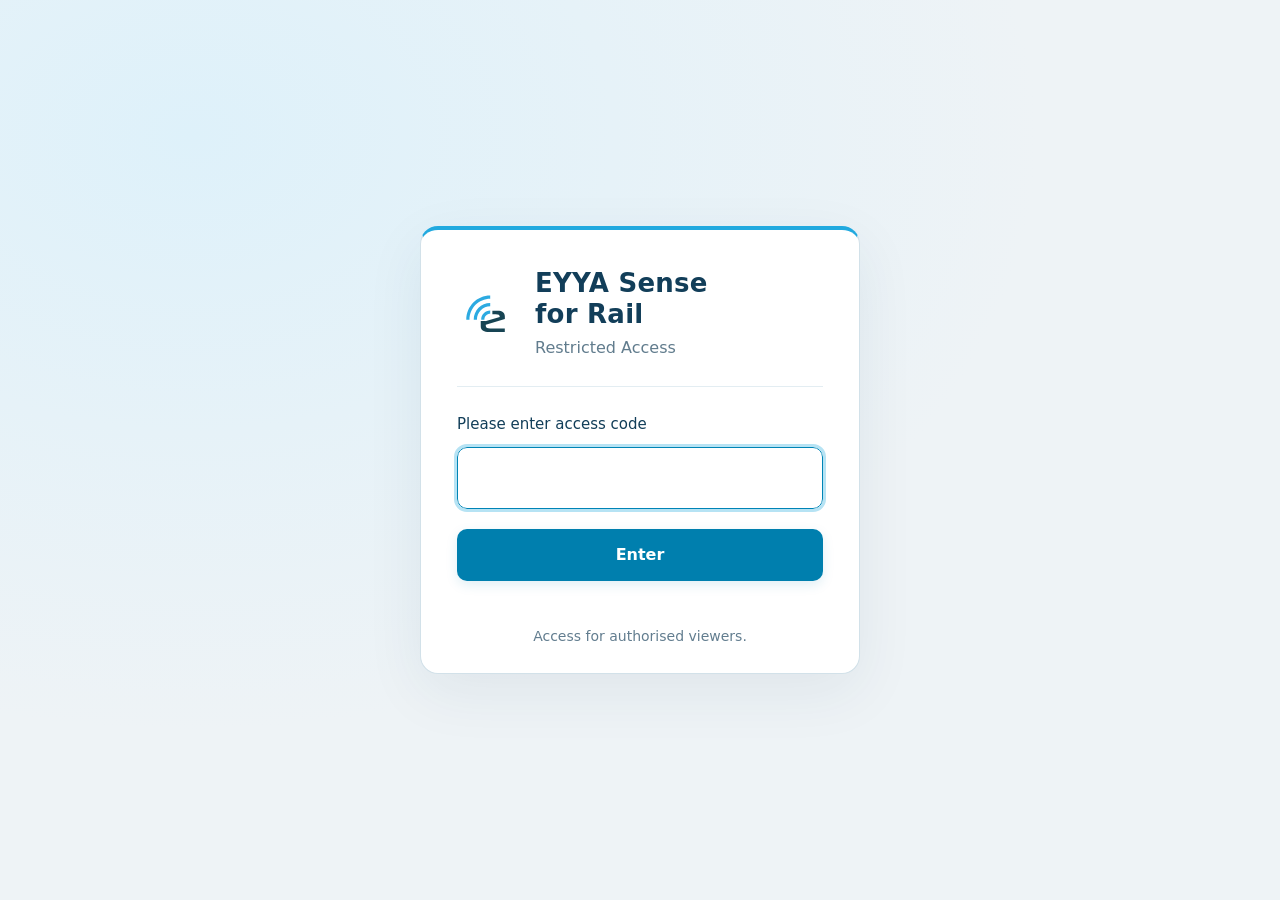
<file: index.html>
<!doctype html>
<html lang="en">
<head>
<meta charset="utf-8">
<meta name="viewport" content="width=device-width, initial-scale=1">
<meta name="robots" content="noindex, nofollow">
<title>EYYA Sense for Rail — Restricted Access</title>
<style>
*{box-sizing:border-box}
body{margin:0;min-height:100vh;min-height:100svh;display:grid;place-items:center;padding:24px;background:radial-gradient(ellipse at 15% 15%,#def1fa 0,transparent 55%),#eef3f6;color:#123e59;font:16px/1.5 system-ui,-apple-system,"Segoe UI",sans-serif}
main{width:100%;max-width:440px;padding:38px 36px 26px;background:#fff;border:1px solid #d2e1e9;border-top:4px solid #21a9df;border-radius:18px;box-shadow:0 18px 60px #173b5812}
.brand-header{display:flex;align-items:center;gap:20px;padding-bottom:26px;margin-bottom:26px;border-bottom:1px solid #e3edf2}
.brand-mark{width:58px;height:58px;object-fit:contain;flex:none}
.brand{font-size:26px;font-weight:700;letter-spacing:.01em;line-height:1.2;margin:0 0 6px;text-wrap:balance}
h1{font-size:16px;margin:0;font-weight:500;color:#617c8d}
label{display:block;margin-bottom:11px;font-size:15px;font-weight:500}
input,button{width:100%;font:inherit;border-radius:10px}
input{height:62px;padding:12px 12px 12px 28px;border:1px solid #b6cbd8;background:#f8fbfd;font-size:28px;letter-spacing:16px;text-align:center;color:#123e59;transition:border-color .15s,box-shadow .15s}
input:focus{outline:3px solid #b6e3f4;border-color:#0084b6;background:#fff}
input::-ms-reveal,input::-ms-clear{display:none}
button{margin-top:20px;padding:14px;background:#007fae;color:#fff;border:0;font-weight:600;cursor:pointer;box-shadow:0 4px 12px #007fae20;transition:background .15s}
button:hover:not(:disabled){background:#006b95}button:focus-visible{outline:3px solid #84ceef;outline-offset:3px}button:disabled{opacity:.65;cursor:wait}
#error{font-size:14px;min-height:21px;margin:12px 0 0;color:#ae253c}
.note{color:#627d8f;font-size:14px;text-align:center;margin:12px 0 0}
@media(max-width:380px){body{padding:16px}main{padding:28px 24px 22px}.brand-header{gap:16px}.brand{font-size:24px}}
</style>
</head>
<body>
<main><header class="brand-header"><img class="brand-mark" src="assets/eyya-brandmark.svg" width="58" height="58" alt="Eyya"><div><p class="brand">EYYA Sense for Rail</p><h1>Restricted Access</h1></div></header>
<form id="access-form"><label for="access-code">Please enter access code</label>
<input id="access-code" name="password" type="password" inputmode="numeric" pattern="[0-9]{4}" minlength="4" maxlength="4" autocomplete="off" required autofocus aria-describedby="error">
<button id="unlock" type="submit">Enter</button><p id="error" role="status" aria-live="polite"></p></form>
<p class="note">Access for authorised viewers.</p><noscript>JavaScript is required to unlock this page.</noscript></main>
<script id="etack-encrypted" type="application/json">{"version":"staticrypt-3.5.4","salt":"bb37fa2ea27d0398c5af68e5b64108fa","encrypted":"[base64]"}</script>
<script>const etackCrypto=(()=>{const exports={};
const crypto = typeof window === "undefined" ? require("node:crypto").webcrypto : window.crypto;
const { subtle } = crypto;

const IV_BITS = 16 * 8;
const HEX_BITS = 4;
const ENCRYPTION_ALGO = "AES-CBC";

/**
 * Translates between utf8 encoded hexadecimal strings
 * and Uint8Array bytes.
 */
const HexEncoder = {
    /**
     * hex string -> bytes
     * @param {string} hexString
     * @returns {Uint8Array}
     */
    parse: function (hexString) {
        if (hexString.length % 2 !== 0) throw "Invalid hexString";
        const arrayBuffer = new Uint8Array(hexString.length / 2);

        for (let i = 0; i < hexString.length; i += 2) {
            const byteValue = parseInt(hexString.substring(i, i + 2), 16);
            if (isNaN(byteValue)) {
                throw "Invalid hexString";
            }
            arrayBuffer[i / 2] = byteValue;
        }
        return arrayBuffer;
    },

    /**
     * bytes -> hex string
     * @param {Uint8Array} bytes
     * @returns {string}
     */
    stringify: function (bytes) {
        const hexBytes = [];

        for (let i = 0; i < bytes.length; ++i) {
            let byteString = bytes[i].toString(16);
            if (byteString.length < 2) {
                byteString = "0" + byteString;
            }
            hexBytes.push(byteString);
        }
        return hexBytes.join("");
    },
};

/**
 * Translates between utf8 strings and Uint8Array bytes.
 */
const UTF8Encoder = {
    parse: function (str) {
        return new TextEncoder().encode(str);
    },

    stringify: function (bytes) {
        return new TextDecoder().decode(bytes);
    },
};

/**
 * Salt and encrypt a msg with a password.
 */
async function encrypt(msg, hashedPassword) {
    // Must be 16 bytes, unpredictable, and preferably cryptographically random. However, it need not be secret.
    // https://developer.mozilla.org/en-US/docs/Web/API/SubtleCrypto/encrypt#parameters
    const iv = crypto.getRandomValues(new Uint8Array(IV_BITS / 8));

    const key = await subtle.importKey("raw", HexEncoder.parse(hashedPassword), ENCRYPTION_ALGO, false, ["encrypt"]);

    const encrypted = await subtle.encrypt(
        {
            name: ENCRYPTION_ALGO,
            iv: iv,
        },
        key,
        UTF8Encoder.parse(msg)
    );

    // iv will be 32 hex characters, we prepend it to the ciphertext for use in decryption
    return HexEncoder.stringify(iv) + HexEncoder.stringify(new Uint8Array(encrypted));
}
exports.encrypt = encrypt;

/**
 * Decrypt a salted msg using a password.
 *
 * @param {string} encryptedMsg
 * @param {string} hashedPassword
 * @returns {Promise<string>}
 */
async function decrypt(encryptedMsg, hashedPassword) {
    const ivLength = IV_BITS / HEX_BITS;
    const iv = HexEncoder.parse(encryptedMsg.substring(0, ivLength));
    const encrypted = encryptedMsg.substring(ivLength);

    const key = await subtle.importKey("raw", HexEncoder.parse(hashedPassword), ENCRYPTION_ALGO, false, ["decrypt"]);

    const outBuffer = await subtle.decrypt(
        {
            name: ENCRYPTION_ALGO,
            iv: iv,
        },
        key,
        HexEncoder.parse(encrypted)
    );

    return UTF8Encoder.stringify(new Uint8Array(outBuffer));
}
exports.decrypt = decrypt;

/**
 * Salt and hash the password so it can be stored in localStorage without opening a password reuse vulnerability.
 *
 * @param {string} password
 * @param {string} salt
 * @returns {Promise<string>}
 */
async function hashPassword(password, salt) {
    // we hash the password in multiple steps, each adding more iterations. This is because we used to allow less
    // iterations, so for backward compatibility reasons, we need to support going from that to more iterations.
    let hashedPassword = await hashLegacyRound(password, salt);

    hashedPassword = await hashSecondRound(hashedPassword, salt);

    return hashThirdRound(hashedPassword, salt);
}
exports.hashPassword = hashPassword;

/**
 * This hashes the password with 1k iterations. This is a low number, we need this function to support backwards
 * compatibility.
 *
 * @param {string} password
 * @param {string} salt
 * @returns {Promise<string>}
 */
function hashLegacyRound(password, salt) {
    return pbkdf2(password, salt, 1000, "SHA-1");
}
exports.hashLegacyRound = hashLegacyRound;

/**
 * Add a second round of iterations. This is because we used to use 1k, so for backwards compatibility with
 * remember-me/autodecrypt links, we need to support going from that to more iterations.
 *
 * @param hashedPassword
 * @param salt
 * @returns {Promise<string>}
 */
function hashSecondRound(hashedPassword, salt) {
    return pbkdf2(hashedPassword, salt, 14000, "SHA-256");
}
exports.hashSecondRound = hashSecondRound;

/**
 * Add a third round of iterations to bring total number to 600k. This is because we used to use 1k, then 15k, so for
 * backwards compatibility with remember-me/autodecrypt links, we need to support going from that to more iterations.
 *
 * @param hashedPassword
 * @param salt
 * @returns {Promise<string>}
 */
function hashThirdRound(hashedPassword, salt) {
    return pbkdf2(hashedPassword, salt, 585000, "SHA-256");
}
exports.hashThirdRound = hashThirdRound;

/**
 * Salt and hash the password so it can be stored in localStorage without opening a password reuse vulnerability.
 *
 * @param {string} password
 * @param {string} salt
 * @param {int} iterations
 * @param {string} hashAlgorithm
 * @returns {Promise<string>}
 */
async function pbkdf2(password, salt, iterations, hashAlgorithm) {
    const key = await subtle.importKey("raw", UTF8Encoder.parse(password), "PBKDF2", false, ["deriveBits"]);

    const keyBytes = await subtle.deriveBits(
        {
            name: "PBKDF2",
            hash: hashAlgorithm,
            iterations,
            salt: UTF8Encoder.parse(salt),
        },
        key,
        256
    );

    return HexEncoder.stringify(new Uint8Array(keyBytes));
}

function generateRandomSalt() {
    const bytes = crypto.getRandomValues(new Uint8Array(128 / 8));

    return HexEncoder.stringify(new Uint8Array(bytes));
}
exports.generateRandomSalt = generateRandomSalt;

async function signMessage(hashedPassword, message) {
    const key = await subtle.importKey(
        "raw",
        HexEncoder.parse(hashedPassword),
        {
            name: "HMAC",
            hash: "SHA-256",
        },
        false,
        ["sign"]
    );
    const signature = await subtle.sign("HMAC", key, UTF8Encoder.parse(message));

    return HexEncoder.stringify(new Uint8Array(signature));
}
exports.signMessage = signMessage;

function getRandomAlphanum() {
    const possibleCharacters = "abcdefghijklmnopqrstuvwxyzABCDEFGHIJKLMNOPQRSTUVWXYZ0123456789";

    let byteArray;
    let parsedInt;

    // Keep generating new random bytes until we get a value that falls
    // within a range that can be evenly divided by possibleCharacters.length
    do {
        byteArray = crypto.getRandomValues(new Uint8Array(1));
        // extract the lowest byte to get an int from 0 to 255 (probably unnecessary, since we're only generating 1 byte)
        parsedInt = byteArray[0] & 0xff;
    } while (parsedInt >= 256 - (256 % possibleCharacters.length));

    // Take the modulo of the parsed integer to get a random number between 0 and totalLength - 1
    const randomIndex = parsedInt % possibleCharacters.length;

    return possibleCharacters[randomIndex];
}

/**
 * Generate a random string of a given length.
 *
 * @param {int} length
 * @returns {string}
 */
function generateRandomString(length) {
    let randomString = "";

    for (let i = 0; i < length; i++) {
        randomString += getRandomAlphanum();
    }

    return randomString;
}
exports.generateRandomString = generateRandomString;

return exports;})();
const etackCodec=(()=>{const exports={};
/**
 * Initialize the codec with the provided cryptoEngine - this return functions to encode and decode messages.
 *
 * @param cryptoEngine - the engine to use for encryption / decryption
 */
function init(cryptoEngine) {
    const exports = {};

    /**
     * Top-level function for encoding a message.
     * Includes password hashing, encryption, and signing.
     *
     * @param {string} msg
     * @param {string} password
     * @param {string} salt
     *
     * @returns {string} The encoded text
     */
    async function encode(msg, password, salt) {
        const hashedPassword = await cryptoEngine.hashPassword(password, salt);

        const encrypted = await cryptoEngine.encrypt(msg, hashedPassword);

        // we use the hashed password in the HMAC because this is effectively what will be used a password (so we can store
        // it in localStorage safely, we don't use the clear text password)
        const hmac = await cryptoEngine.signMessage(hashedPassword, encrypted);

        return hmac + encrypted;
    }
    exports.encode = encode;

    /**
     * Encode using a password that has already been hashed. This is useful to encode multiple messages in a row, that way
     * we don't need to hash the password multiple times.
     *
     * @param {string} msg
     * @param {string} hashedPassword
     *
     * @returns {string} The encoded text
     */
    async function encodeWithHashedPassword(msg, hashedPassword) {
        const encrypted = await cryptoEngine.encrypt(msg, hashedPassword);

        // we use the hashed password in the HMAC because this is effectively what will be used a password (so we can store
        // it in localStorage safely, we don't use the clear text password)
        const hmac = await cryptoEngine.signMessage(hashedPassword, encrypted);

        return hmac + encrypted;
    }
    exports.encodeWithHashedPassword = encodeWithHashedPassword;

    /**
     * Top-level function for decoding a message.
     * Includes signature check and decryption.
     *
     * @param {string} signedMsg
     * @param {string} hashedPassword
     * @param {string} salt
     * @param {int} backwardCompatibleAttempt
     * @param {string} originalPassword
     *
     * @returns {Object} {success: true, decoded: string} | {success: false, message: string}
     */
    async function decode(signedMsg, hashedPassword, salt, backwardCompatibleAttempt = 0, originalPassword = "") {
        const encryptedHMAC = signedMsg.substring(0, 64);
        const encryptedMsg = signedMsg.substring(64);
        const decryptedHMAC = await cryptoEngine.signMessage(hashedPassword, encryptedMsg);

        if (decryptedHMAC !== encryptedHMAC) {
            // we have been raising the number of iterations in the hashing algorithm multiple times, so to support the old
            // remember-me/autodecrypt links we need to try bringing the old hashes up to speed.
            originalPassword = originalPassword || hashedPassword;
            if (backwardCompatibleAttempt === 0) {
                const updatedHashedPassword = await cryptoEngine.hashThirdRound(originalPassword, salt);

                return decode(signedMsg, updatedHashedPassword, salt, backwardCompatibleAttempt + 1, originalPassword);
            }
            if (backwardCompatibleAttempt === 1) {
                let updatedHashedPassword = await cryptoEngine.hashSecondRound(originalPassword, salt);
                updatedHashedPassword = await cryptoEngine.hashThirdRound(updatedHashedPassword, salt);

                return decode(signedMsg, updatedHashedPassword, salt, backwardCompatibleAttempt + 1, originalPassword);
            }

            return { success: false, message: "Signature mismatch" };
        }

        return {
            success: true,
            decoded: await cryptoEngine.decrypt(encryptedMsg, hashedPassword),
        };
    }
    exports.decode = decode;

    return exports;
}
exports.init = init;

return exports;})();</script>
<script>// StatiCrypt decrypts the HTML; this UI only retains the derived key for this tab.
(async function () {
  const payload = JSON.parse(document.getElementById('etack-encrypted').textContent);
  const form = document.getElementById('access-form');
  const input = document.getElementById('access-code');
  const button = document.getElementById('unlock');
  const error = document.getElementById('error');
  const storageKey = 'etack-access:' + payload.salt;
  const codec = etackCodec.init(etackCrypto);
  const readKey = () => { try { return sessionStorage.getItem(storageKey); } catch { return null; } };
  const saveKey = key => { try { sessionStorage.setItem(storageKey, key); } catch {} };
  const clearKey = () => { try { sessionStorage.removeItem(storageKey); } catch {} };
  async function unlock(key) {
    const result = await codec.decode(payload.encrypted, key, payload.salt);
    if (!result.success) return false;
    saveKey(key);
    // A remembered key can decrypt while the HTML parser is still running.
    // document.open() is then ignored and document.write() inserts the website
    // into the login page instead of replacing it. Wait for parser completion
    // and leave its current task before opening a fresh document.
    await new Promise(resolve => {
      if (document.readyState === 'loading') {
        document.addEventListener('DOMContentLoaded', resolve, {once:true});
      } else resolve();
    });
    await new Promise(resolve => setTimeout(resolve, 0));
    // Keep the current path, query and fragment so direct comparison links work.
    document.open();
    document.write(result.decoded);
    document.close();
    return true;
  }
  if (!window.crypto || !window.crypto.subtle) {
    error.textContent = 'Please open this website using HTTPS.';
    button.disabled = true;
    return;
  }
  form.addEventListener('submit', async event => {
    event.preventDefault();
    if (!/^[0-9]{4}$/.test(input.value)) {
      error.textContent = 'Enter a four-digit access code.';
      return;
    }
    button.disabled = true;
    button.textContent = 'Unlocking…';
    error.textContent = '';
    try {
      const key = await etackCrypto.hashPassword(input.value, payload.salt);
      input.value = '';
      if (await unlock(key)) return;
      clearKey();
      error.textContent = 'Incorrect access code. Please try again.';
    } catch {
      error.textContent = 'Unable to unlock this page. Please reload and try again.';
    }
    button.disabled = false;
    button.textContent = 'Enter';
    input.focus();
  });
  const saved = readKey();
  if (saved) {
    button.disabled = true;
    try { if (await unlock(saved)) return; } catch {}
    clearKey();
    button.disabled = false;
  }
})();
</script>
</body></html>
</file>
